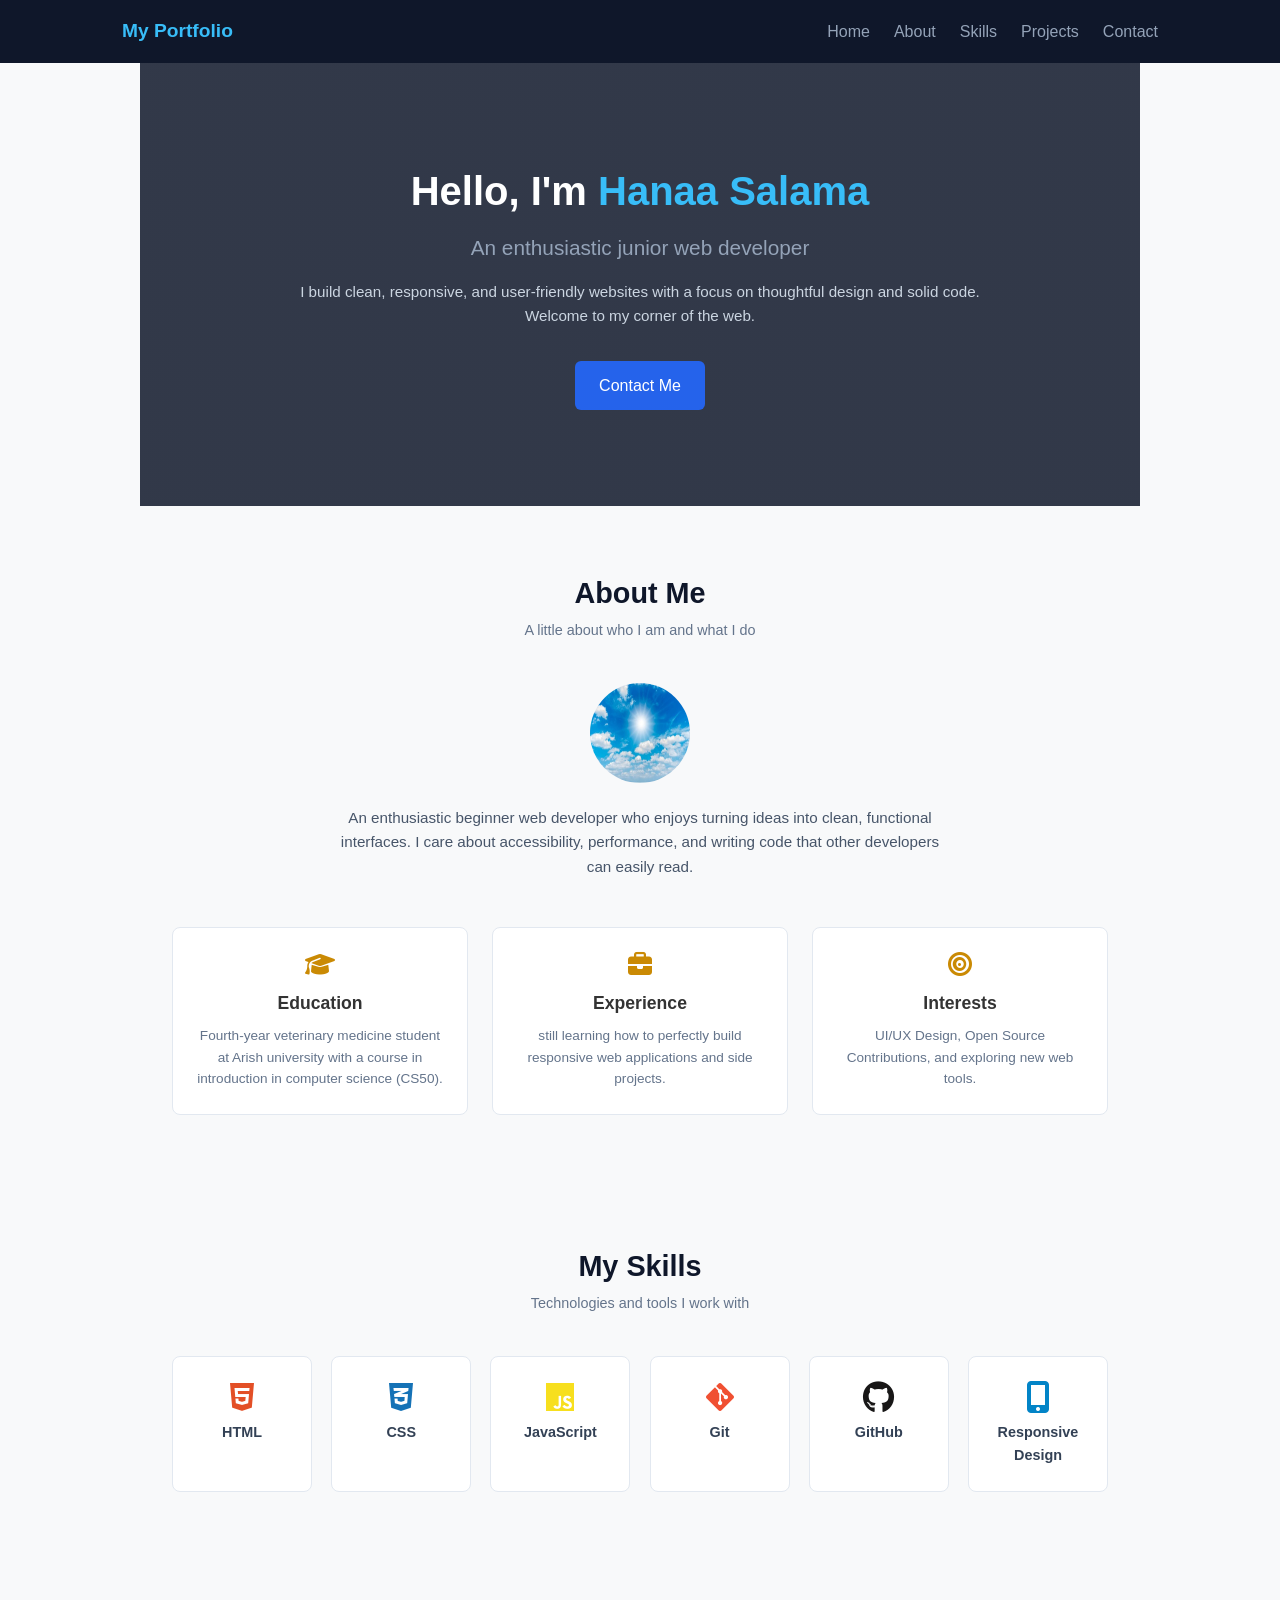
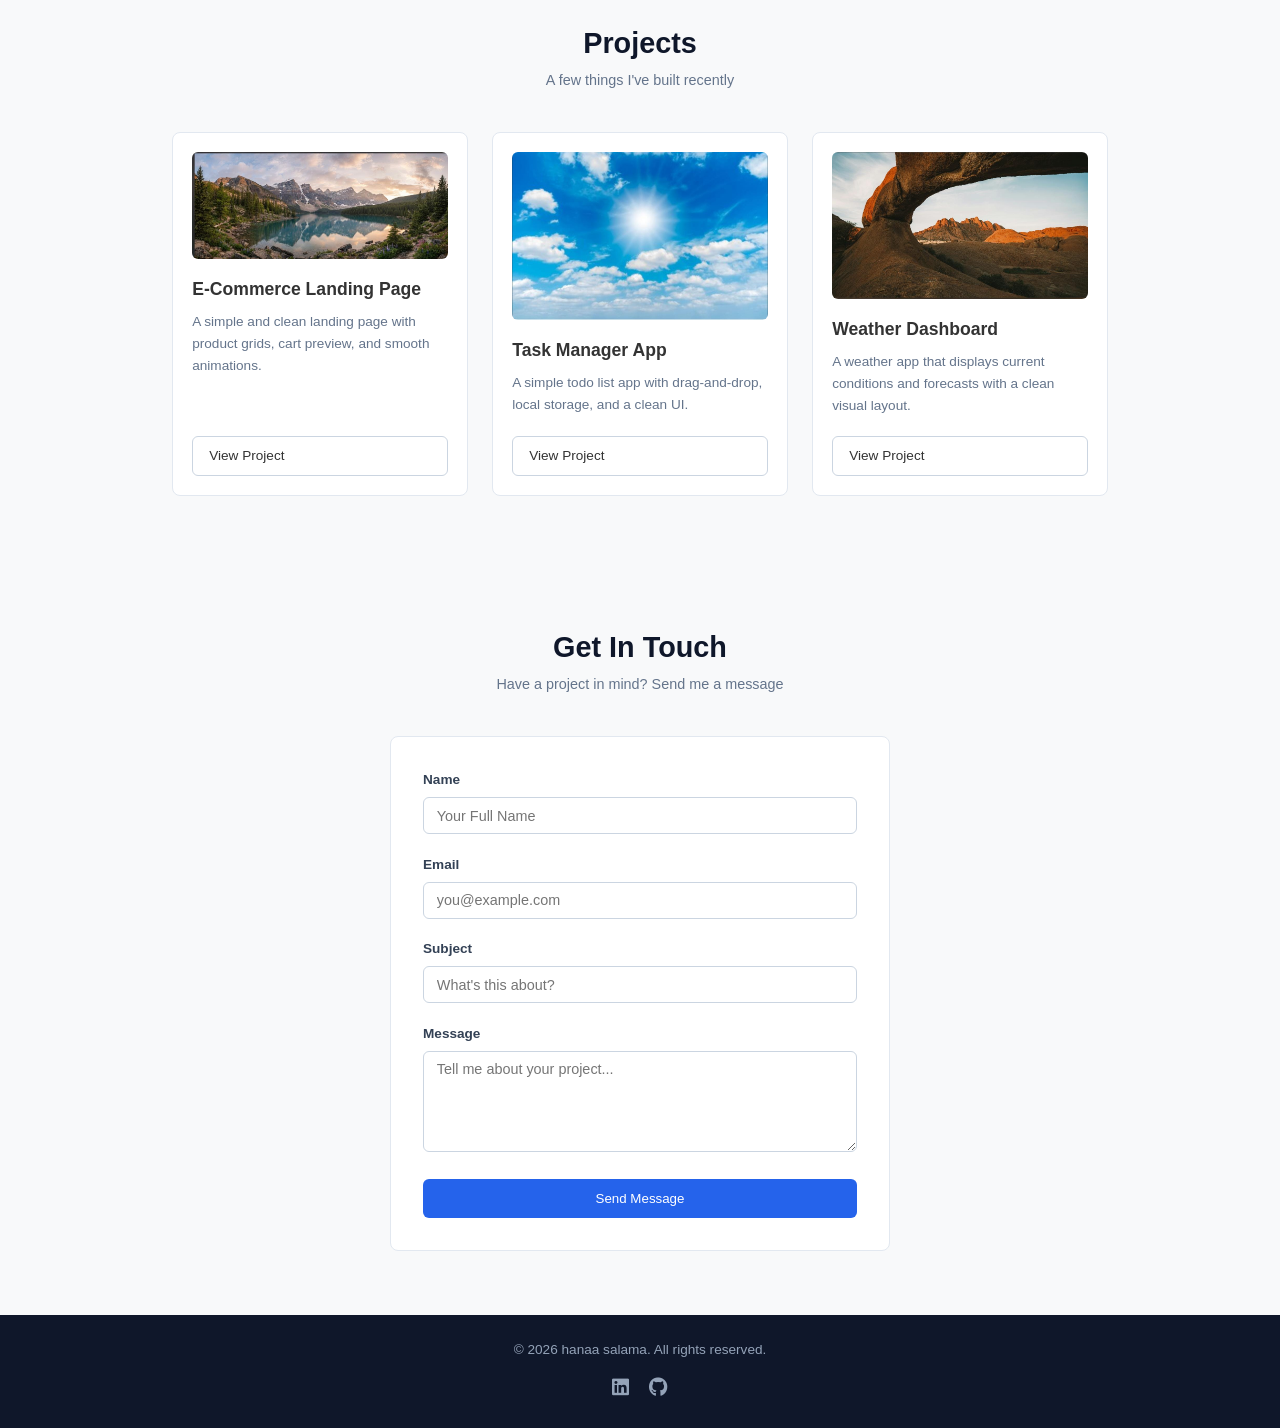
<file: index.html>
<!DOCTYPE html>
<html lang="en">
<head>
    <meta charset="UTF-8">
    <meta name="viewport" content="width=device-width, initial-scale=1.0">
    <title>My Portfolio</title>
    <link rel="stylesheet" href="style.css">
    <!-- FontAwesome Library for Icons -->
    <link rel="stylesheet" href="https://cdnjs.cloudflare.com/ajax/libs/font-awesome/6.4.0/css/all.min.css">
</head>
<body>

    <!-- Navbar Section -->
    <header>
        <nav class="navbar">
            <div class="logo">My Portfolio</div>
            <ul class="nav-links">
                <li><a href="#hero">Home</a></li>
                <li><a href="#about">About</a></li>
                <li><a href="#skills">Skills</a></li>
                <li><a href="#projects">Projects</a></li>
                <li><a href="#contact">Contact</a></li>
            </ul>
        </nav>
    </header>

    <!-- Hero Section -->
    <section id="hero" class="hero-section">
        <div class="hero-content">
            <h1>Hello, I'm <span>Hanaa Salama</span></h1>
            <h2>An enthusiastic junior web developer</h2>
            <p>I build clean, responsive, and user-friendly websites with a focus on thoughtful design and solid code. Welcome to my corner of the web.</p>
            <a href="#contact" class="btn">Contact Me</a>
        </div>
    </section>

    <!-- About Me Section -->
    <section id="about" class="about-section">
        <h2 class="section-title">About Me</h2>
        <p class="section-subtitle">A little about who I am and what I do</p>

        <div class="about-profile">
            <img src="WhatsApp Image 2026-08-25 at 11.33.10 AM.jpeg" alt="Profile Picture" class="profile-img">
            <p class="about-text">
               An enthusiastic beginner web developer who enjoys turning ideas into clean, functional interfaces. I care about accessibility, performance, and writing code that other developers can easily read.
            </p>
        </div>

        <div class="about-cards">
            <div class="card">
                <i class="fa-solid fa-graduation-cap card-icon"></i>
                <h3>Education</h3>
                <p>Fourth-year veterinary medicine student at Arish university with a course in introduction in computer science (CS50).</p>
            </div>
            <div class="card">
                <i class="fa-solid fa-briefcase card-icon"></i>
                <h3>Experience</h3>
                <p>still learning how to perfectly build responsive web applications and side projects.</p>
            </div>
            <div class="card">
                <i class="fa-solid fa-bullseye card-icon"></i>
                <h3>Interests</h3>
                <p>UI/UX Design, Open Source Contributions, and exploring new web tools.</p>
            </div>
        </div>
    </section>

    <!-- Skills Section -->
    <section id="skills" class="skills-section">
        <h2 class="section-title">My Skills</h2>
        <p class="section-subtitle">Technologies and tools I work with</p>

        <div class="skills-grid">
            <div class="skill-card">
                <i class="fa-brands fa-html5 skill-icon html-color"></i>
                <h3>HTML</h3>
            </div>
            <div class="skill-card">
                <i class="fa-brands fa-css3-alt skill-icon css-color"></i>
                <h3>CSS</h3>
            </div>
            <div class="skill-card">
                <i class="fa-brands fa-js skill-icon js-color"></i>
                <h3>JavaScript</h3>
            </div>
            <div class="skill-card">
                <i class="fa-brands fa-git-alt skill-icon git-color"></i>
                <h3>Git</h3>
            </div>
            <div class="skill-card">
                <i class="fa-brands fa-github skill-icon github-color"></i>
                <h3>GitHub</h3>
            </div>
            <div class="skill-card">
                <i class="fa-solid fa-mobile-screen-button skill-icon responsive-color"></i>
                <h3>Responsive Design</h3>
            </div>
        </div>
    </section>

    <!-- Projects Section -->
    <section id="projects" class="projects-section">
        <h2 class="section-title">Projects</h2>
        <p class="section-subtitle">A few things I've built recently</p>

        <div class="projects-grid">
            <div class="project-card">
                <img src="WhatsApp Image 2026-08-25 at 1.00.48 PM.jpeg" alt="E-Commerce Landing Page">
                <h3>E-Commerce Landing Page</h3>
                <p>A simple and clean landing page with product grids, cart preview, and smooth animations.</p>
                <a href="#" class="btn-outline">View Project</a>
            </div>

            <div class="project-card">
                <img src="WhatsApp Image 2026-08-25 at 11.33.10 AM.jpeg" alt="Task Manager App">
                <h3>Task Manager App</h3>
                <p>A simple todo list app with drag-and-drop, local storage, and a clean UI.</p>
                <a href="#" class="btn-outline">View Project</a>
            </div>

            <div class="project-card">
                <img src="WhatsApp Image 2026-08-25 at 11.33.42 AM.jpeg" alt="Weather Dashboard">
                <h3>Weather Dashboard</h3>
                <p>A weather app that displays current conditions and forecasts with a clean visual layout.</p>
                <a href="#" class="btn-outline">View Project</a>
            </div>
        </div>
    </section>

    <!-- Contact Form Section -->
    <section id="contact" class="contact-section">
        <h2 class="section-title">Get In Touch</h2>
        <p class="section-subtitle">Have a project in mind? Send me a message</p>

        <!-- Contact form with method="GET" as required -->
        <form action="#" method="GET" class="contact-form">
            <div class="form-group">
                <label for="name">Name</label>
                <input type="text" id="name" name="name" placeholder="Your Full Name" required>
            </div>

            <div class="form-group">
                <label for="email">Email</label>
                <input type="email" id="email" name="email" placeholder="you@example.com" required>
            </div>

            <div class="form-group">
                <label for="subject">Subject</label>
                <input type="text" id="subject" name="subject" placeholder="What's this about?" required>
            </div>

            <div class="form-group">
                <label for="message">Message</label>
                <textarea id="message" name="message" rows="5" placeholder="Tell me about your project..." required></textarea>
            </div>

            <button type="submit" class="btn btn-block">Send Message</button>
        </form>
    </section>

    <!-- Footer Section -->
    <footer>
        <div class="footer-content">
            <p>&copy; 2026 hanaa salama. All rights reserved.</p>
            <div class="social-links">
                <!-- Social Media Links (GitHub / LinkedIn) -->
                <a href="https://linkedin.com" target="_blank" aria-label="LinkedIn"><i class="fa-brands fa-linkedin"></i></a>
                <a href="https://github.com" target="_blank" aria-label="GitHub"><i class="fa-brands fa-github"></i></a>
            </div>
        </div>
    </footer>

</body>
</html>
</file>
<file: style.css>
/* Reset & Base Styles */
* {
    margin: 0;
    padding: 0;
    box-sizing: border-box;
    font-family: 'Segoe UI', Tahoma, Geneva, Verdana, sans-serif;
}

html {
    scroll-behavior: smooth;
}

body {
    background-color: #f8f9fa;
    color: #333;
    line-height: 1.6;
}

/* Navbar */
header {
    background-color: #0f172a;
    position: sticky;
    top: 0;
    z-index: 1000;
}

.navbar {
    display: flex;
    justify-content: space-between;
    align-items: center;
    max-width: 1100px;
    margin: 0 auto;
    padding: 1rem 2rem;
}

.navbar .logo {
    color: #38bdf8;
    font-weight: bold;
    font-size: 1.2rem;
}

.nav-links {
    display: flex;
    list-style: none;
}

.nav-links li {
    margin-left: 1.5rem;
}

.nav-links a {
    color: #94a3b8;
    text-decoration: none;
    transition: color 0.3s ease;
}

/* Pseudo-class :hover applied */
.nav-links a:hover {
    color: #ffffff;
}

/* Hero Section with Background Image */
.hero-section {
    background: linear-gradient(rgba(15, 23, 42, 0.85), rgba(15, 23, 42, 0.85)), 
                url('https://images.unsplash.com/photo-1517694712202-14dd9538aa97?auto=format&fit=crop&w=1200&q=80') center/cover no-repeat;
    color: #ffffff;
    text-align: center;
    padding: 6rem 2rem;
}

.hero-content {
    max-width: 700px;
    margin: 0 auto;
}

.hero-content h1 {
    font-size: 2.5rem;
    margin-bottom: 0.5rem;
}

.hero-content h1 span {
    color: #38bdf8;
}

.hero-content h2 {
    font-size: 1.3rem;
    color: #94a3b8;
    margin-bottom: 1rem;
    font-weight: 400;
}

.hero-content p {
    color: #cbd5e1;
    margin-bottom: 2rem;
    font-size: 0.95rem;
}

/* Buttons and Hover Effects */
.btn {
    display: inline-block;
    background-color: #2563eb;
    color: white;
    padding: 0.75rem 1.5rem;
    border: none;
    border-radius: 6px;
    text-decoration: none;
    font-weight: 500;
    cursor: pointer;
    transition: background-color 0.3s ease;
}

.btn:hover {
    background-color: #1d4ed8;
}

.btn-block {
    display: block;
    width: 100%;
}

.btn-outline {
    display: inline-block;
    border: 1px solid #cbd5e1;
    color: #333;
    padding: 0.5rem 1rem;
    border-radius: 6px;
    text-decoration: none;
    font-size: 0.85rem;
    transition: all 0.3s ease;
}

.btn-outline:hover {
    border-color: #2563eb;
    color: #2563eb;
}

/* Sections Styling */
section {
    max-width: 1000px;
    margin: 0 auto;
    padding: 4rem 2rem;
}

.section-title {
    text-align: center;
    font-size: 1.8rem;
    color: #0f172a;
    margin-bottom: 0.2rem;
}

.section-subtitle {
    text-align: center;
    color: #64748b;
    font-size: 0.9rem;
    margin-bottom: 2.5rem;
}

/* About Section */
.about-profile {
    text-align: center;
    max-width: 600px;
    margin: 0 auto 3rem auto;
}

.profile-img {
    width: 100px;
    height: 100px;
    border-radius: 50%;
    margin-bottom: 1rem;
}

.about-text {
    color: #475569;
    font-size: 0.95rem;
}

.about-cards {
    display: grid;
    grid-template-columns: repeat(auto-fit, minmax(250px, 1fr));
    gap: 1.5rem;
}

.card {
    background-color: #ffffff;
    padding: 1.5rem;
    border-radius: 8px;
    border: 1px solid #e2e8f0;
    text-align: center;
}

.card-icon {
    font-size: 1.5rem;
    color: #ca8a04;
    margin-bottom: 0.8rem;
}

.card h3 {
    margin-bottom: 0.5rem;
    font-size: 1.1rem;
}

.card p {
    color: #64748b;
    font-size: 0.85rem;
}

/* Skills Section */
.skills-grid {
    display: grid;
    grid-template-columns: repeat(auto-fit, minmax(130px, 1fr));
    gap: 1.2rem;
}

.skill-card {
    background-color: #ffffff;
    padding: 1.5rem 1rem;
    border-radius: 8px;
    border: 1px solid #e2e8f0;
    text-align: center;
    transition: transform 0.3s ease;
}

.skill-card:hover {
    transform: translateY(-5px);
}

.skill-icon {
    font-size: 2rem;
    margin-bottom: 0.5rem;
}

.skill-card h3 {
    font-size: 0.9rem;
    color: #334155;
}

/* Icons Colors */
.html-color { color: #e34f26; }
.css-color { color: #1572b6; }
.js-color { color: #f7df1e; }
.git-color { color: #f05032; }
.github-color { color: #181717; }
.responsive-color { color: #0284c7; }

/* Projects Section */
.projects-grid {
    display: grid;
    grid-template-columns: repeat(auto-fit, minmax(280px, 1fr));
    gap: 1.5rem;
}

.project-card {
    background-color: #ffffff;
    border-radius: 8px;
    border: 1px solid #e2e8f0;
    padding: 1.2rem;
    display: flex;
    flex-direction: column;
}

.project-card img {
    width: 100%;
    border-radius: 6px;
    margin-bottom: 1rem;
    object-fit: cover;
}

.project-card h3 {
    font-size: 1.1rem;
    margin-bottom: 0.5rem;
}

.project-card p {
    color: #64748b;
    font-size: 0.85rem;
    margin-bottom: 1.2rem;
    flex-grow: 1;
}

/* Contact Form Section */
.contact-form {
    background-color: #ffffff;
    max-width: 500px;
    margin: 0 auto;
    padding: 2rem;
    border-radius: 8px;
    border: 1px solid #e2e8f0;
}

.form-group {
    margin-bottom: 1.2rem;
}

.form-group label {
    display: block;
    margin-bottom: 0.4rem;
    font-size: 0.85rem;
    font-weight: 600;
    color: #334155;
}

.form-group input,
.form-group textarea {
    width: 100%;
    padding: 0.6rem 0.8rem;
    border: 1px solid #cbd5e1;
    border-radius: 6px;
    font-size: 0.9rem;
    outline: none;
    transition: border-color 0.3s ease;
}

.form-group input:focus,
.form-group textarea:focus {
    border-color: #2563eb;
}

/* Footer Section */
footer {
    background-color: #0f172a;
    color: #94a3b8;
    padding: 1.5rem 2rem;
    text-align: center;
    font-size: 0.85rem;
}

.footer-content {
    max-width: 1000px;
    margin: 0 auto;
    display: flex;
    flex-direction: column;
    align-items: center;
    gap: 0.8rem;
}

.social-links a {
    color: #94a3b8;
    font-size: 1.2rem;
    margin: 0 0.5rem;
    transition: color 0.3s ease;
}

.social-links a:hover {
    color: #38bdf8;
}
</file>
